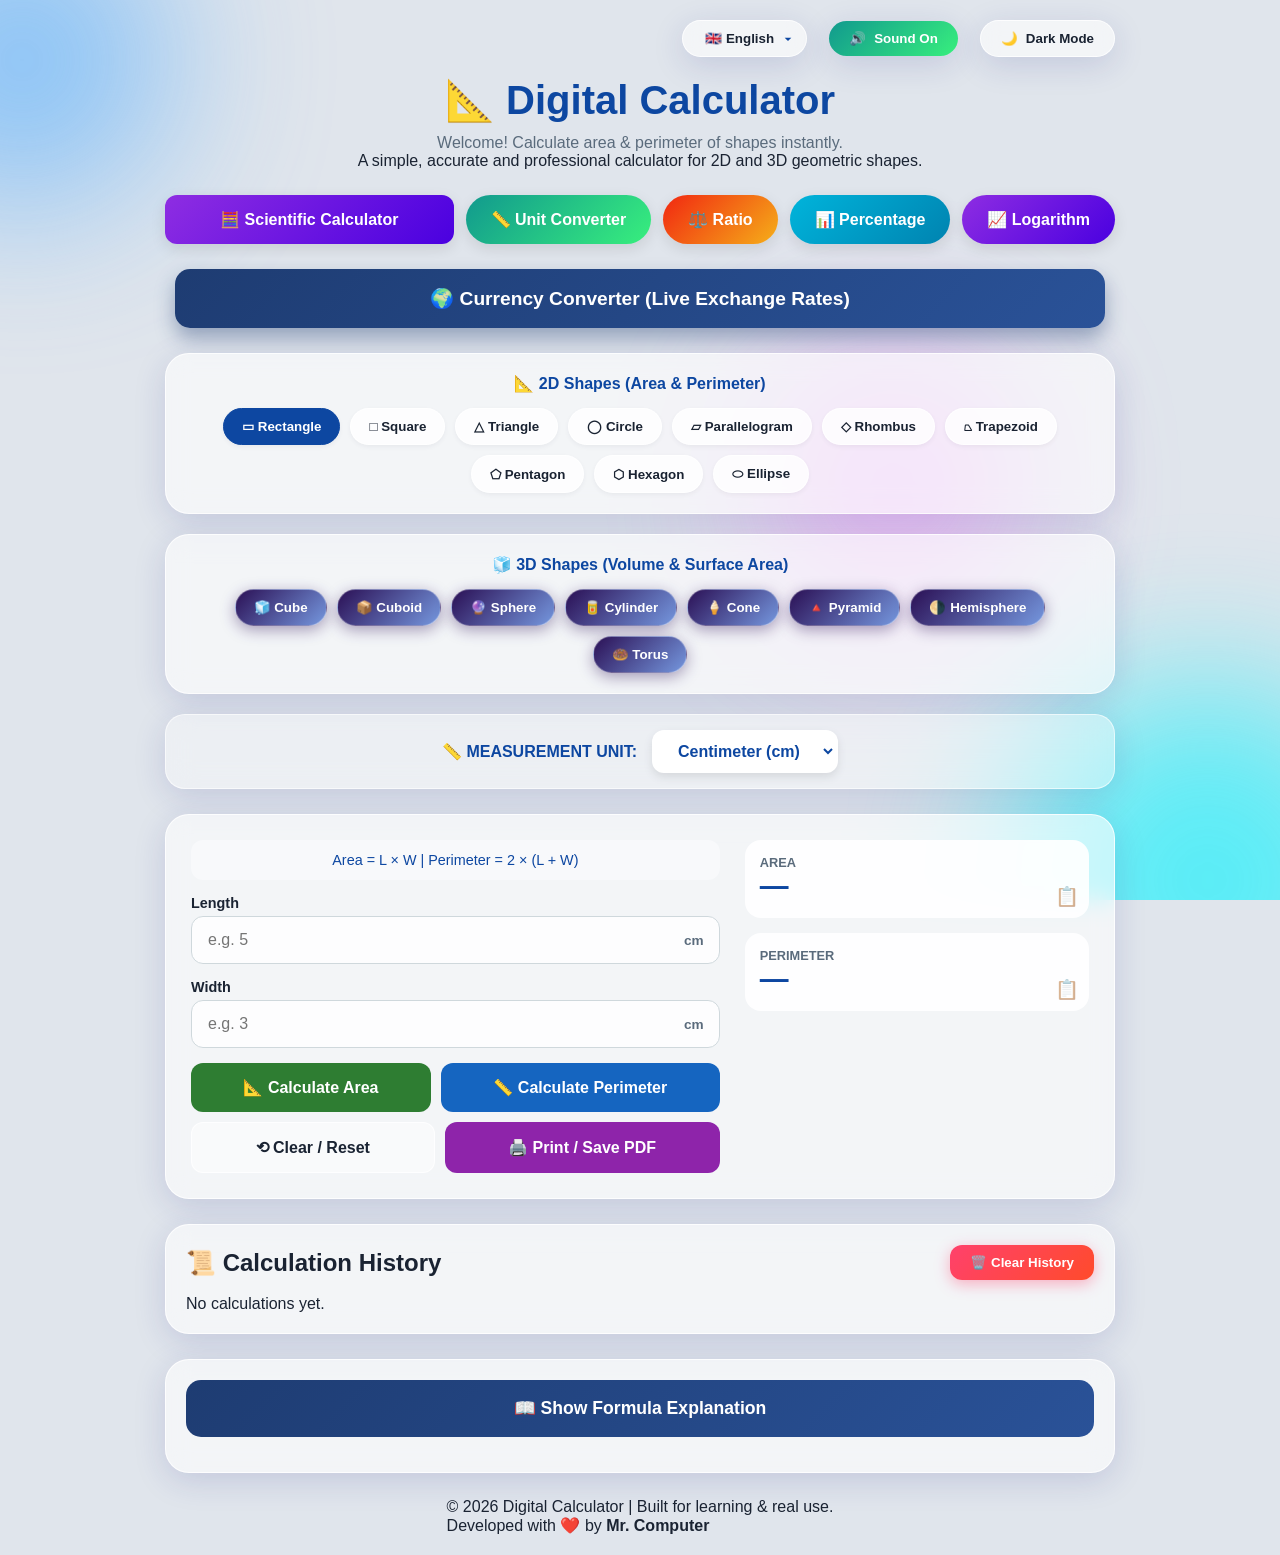
<file: index.html>
<!DOCTYPE html>
<html lang="en">
<head>
  <meta charset="UTF-8">
  <meta name="viewport" content="width=device-width, initial-scale=1.0">
  <title>Digital Calculator</title>
  
  <link rel="icon" href="data:image/svg+xml,<svg xmlns=%22http://www.w3.org/2000/svg%22 viewBox=%220 0 100 100%22><text y=%22.9em%22 font-size=%2290%22>📐</text></svg>">
  <link rel="manifest" href="manifest.json">
  <meta name="theme-color" content="#0d47a1">
  <meta http-equiv="Content-Security-Policy" content="default-src 'self'; script-src 'self' 'unsafe-inline' 'unsafe-eval'; style-src 'self' 'unsafe-inline'; img-src 'self' data:; object-src 'none'; base-uri 'self';">

  <link rel="stylesheet" href="style.css">
</head>
<body>

  <!-- Animated Background -->
  <div class="animated-bg">
    <div class="circle circle1"></div>
    <div class="circle circle2"></div>
    <div class="circle circle3"></div>
  </div>

  <!-- ================= TOP BAR ================= -->
  <div class="top-bar">
    <select id="languageSelect" class="theme-toggle" style="padding: 10px 15px; font-weight: bold; cursor: pointer; border-radius: 50px; outline: none; margin-right: 10px;" onchange="changeLanguage(this.value)">
      <option value="en">🇬🇧 English</option>
      <option value="ur">🇵🇰 Urdu</option>
      <option value="ar">🇸🇦 Arabic</option>
      <option value="hi">🇮🇳 Hindi</option>
      <option value="zh-CN">🇨🇳 Chinese</option>
      <option value="fr">🇫🇷 French</option>
      <option value="es">🇪🇸 Spanish</option>
    </select>

    <button id="installAppBtn" class="theme-toggle hidden" style="background: linear-gradient(135deg, #ff416c 0%, #ff4b2b 100%); color: white; border: none; margin-right: 10px;">
      <span class="toggle-icon">📲</span>
      <span class="toggle-text">Install App</span>
    </button>

    <button id="soundToggle" class="theme-toggle" style="background: linear-gradient(135deg, #11998e 0%, #38ef7d 100%); margin-right: 10px;">
      <span class="toggle-icon" id="soundIcon">🔊</span>
      <span class="toggle-text" id="soundText">Sound On</span>
    </button>

    <button id="themeToggle" class="theme-toggle" aria-label="Toggle theme">
      <span class="toggle-icon">🌙</span>
      <span class="toggle-text">Dark Mode</span>
    </button>
  </div>

  <!-- ================= HEADER ================= -->
  <header class="site-header">
    <h1>📐 Digital Calculator</h1>
    <p class="welcome">Welcome! Calculate area & perimeter of shapes instantly.</p>
    <p class="description">A simple, accurate and professional calculator for 2D and 3D geometric shapes.</p>
  </header>

  <!-- ================= TOOLS MENU ================= -->
  <div class="modes-container">
    <button id="sciModeBtn" class="btn mode-btn" style="background: linear-gradient(135deg, #8e2de2, #4a00e0); color: white;">
      🧮 Scientific Calculator
    </button>

    <button id="mobileMenuBtn" class="btn mobile-menu-btn">⋮</button>

    <div class="more-tools-menu" id="moreToolsMenu">
      <button id="unitConvBtn" class="btn" style="background: linear-gradient(135deg, #11998e, #38ef7d); color: white;">📏 Unit Converter</button>
      <button id="ratioCalcBtn" class="btn" style="background: linear-gradient(135deg, #f12711, #f5af19); color: white;">⚖️ Ratio</button>
      <button id="percentageCalcBtn" class="btn" style="background: linear-gradient(135deg, #00b4db, #0083b0); color: white;">📊 Percentage</button>
      <button id="logCalcBtn" class="btn" style="background: linear-gradient(135deg, #8E2DE2, #4A00E0); color: white;">📈 Logarithm</button>
      <button id="mobileCurrencyBtn" class="btn" style="background: linear-gradient(135deg, #1e3c72 0%, #2a5298 100%); color: white;">🌍 Currency</button>
    </div>
  </div>

  <!-- Desktop Currency Button -->
  <div style="width: 100%; max-width: 950px; margin: 0 auto 25px auto; padding: 0 10px;" class="desktop-currency-wrapper">
    <button id="currencyCalcBtn" class="btn" style="width: 100%; padding: 18px; background: linear-gradient(135deg, #1e3c72 0%, #2a5298 100%); color: white; font-size: 1.2rem; border-radius: 15px; box-shadow: 0 10px 20px rgba(30, 60, 114, 0.4); font-weight: bold; display: flex; justify-content: center; align-items: center; gap: 10px;">
      🌍 Currency Converter (Live Exchange Rates)
    </button>
  </div>

  <!-- ================= SCIENTIFIC PANEL ================= -->
  <div id="scientificPanel" class="calculator hidden" style="flex-direction: column; align-items: center; justify-content: center; max-width: 600px; margin: 0 auto 30px auto;">
    <h2 style="color: var(--text-accent); margin-bottom: 20px;">🧮 Scientific Calculator</h2>
    <input type="text" id="sciDisplay" readonly style="width: 100%; max-width: 400px; padding: 20px; font-size: 2rem; text-align: right; border-radius: 15px; border: 2px solid var(--glass-border); background: var(--input-bg); color: var(--text-primary); margin-bottom: 20px; box-shadow: inset 0 2px 10px rgba(0,0,0,0.1);">
    <div id="sciButtons" style="display: grid; grid-template-columns: repeat(4, 1fr); gap: 10px; width: 100%; max-width: 400px;">
      <button class="sci-btn" onclick="sciInput('sin(')">sin</button>
      <button class="sci-btn" onclick="sciInput('cos(')">cos</button>
      <button class="sci-btn" onclick="sciInput('tan(')">tan</button>
      <button class="sci-btn" onclick="sciInput('π')">π</button>
      <button class="sci-btn" onclick="sciInput('asin(')">sin⁻¹</button>
      <button class="sci-btn" onclick="sciInput('acos(')">cos⁻¹</button>
      <button class="sci-btn" onclick="sciInput('atan(')">tan⁻¹</button>
      <button class="sci-btn" onclick="sciInput('!')">!</button>
      <button class="sci-btn" onclick="sciInput('log(')">log</button>
      <button class="sci-btn" onclick="sciInput('√(')">√</button>
      <button class="sci-btn" onclick="sciInput('^2')">x²</button>
      <button class="sci-btn" onclick="sciInput('^3')">x³</button>
      <button class="sci-btn" onclick="sciInput('(')">(</button>
      <button class="sci-btn" onclick="sciInput(')')">)</button>
      <button class="sci-btn" onclick="sciClear()" style="color: #ff4b2b;">C</button>
      <button class="sci-btn" onclick="sciDelete()" style="color: #ff4b2b;">⌫</button>
      <button class="sci-btn num-btn" onclick="sciInput('7')">7</button>
      <button class="sci-btn num-btn" onclick="sciInput('8')">8</button>
      <button class="sci-btn num-btn" onclick="sciInput('9')">9</button>
      <button class="sci-btn" onclick="sciInput('/')" style="color: #0d47a1;">÷</button>
      <button class="sci-btn num-btn" onclick="sciInput('4')">4</button>
      <button class="sci-btn num-btn" onclick="sciInput('5')">5</button>
      <button class="sci-btn num-btn" onclick="sciInput('6')">6</button>
      <button class="sci-btn" onclick="sciInput('*')" style="color: #0d47a1;">×</button>
      <button class="sci-btn num-btn" onclick="sciInput('1')">1</button>
      <button class="sci-btn num-btn" onclick="sciInput('2')">2</button>
      <button class="sci-btn num-btn" onclick="sciInput('3')">3</button>
      <button class="sci-btn" onclick="sciInput('-')" style="color: #0d47a1;">−</button>
      <button class="sci-btn num-btn" onclick="sciInput('0')">0</button>
      <button class="sci-btn num-btn" onclick="sciInput('.')">.</button>
      <button class="sci-btn" onclick="sciCalculate()" style="background: #2e7d32; color: white; grid-column: span 2;">=</button>
      <button class="sci-btn" onclick="sciInput('+')" style="color: #0d47a1;">+</button>
    </div>
    <button id="closeSciBtn" class="btn" style="margin-top: 20px; background: #ff4b2b; color: white; width: 100%; max-width: 400px;">Close Calculator</button>
  </div>

  <!-- ================= UNIT CONVERTER PANEL ================= -->
  <div id="unitConverterPanel" class="calculator hidden" style="flex-direction: column; align-items: center; justify-content: center; max-width: 600px; margin: 0 auto 30px auto;">
    <h2 style="color: var(--text-accent); margin-bottom: 20px;">📏 Universal Unit Converter</h2>
    <div style="display: flex; gap: 10px; margin-bottom: 20px; width: 100%;">
      <select id="convCategory" class="unit-selector select" style="flex: 1; padding: 12px; border-radius: 12px; font-weight: bold;" onchange="updateConverterUnits()">
        <option value="length">Length</option>
        <option value="weight">Weight</option>
        <option value="temp">Temperature</option>
        <option value="data">Data Storage</option>
        <option value="time">Time</option>
      </select>
    </div>
    <div style="display: flex; gap: 15px; width: 100%; flex-wrap: wrap; align-items: center;">
      <div style="flex: 1; min-width: 200px;">
        <input type="number" id="convInput" placeholder="Enter value" style="width: 100%; padding: 15px; border-radius: 12px; border: 2px solid var(--input-border); background: var(--input-bg); color: var(--text-primary); font-size: 1.2rem; outline: none;" oninput="convertUnit()">
        <select id="convFrom" class="unit-selector select" style="width: 100%; margin-top: 10px; padding: 10px; border-radius: 10px;" onchange="convertUnit()"></select>
      </div>
      <div style="font-size: 1.5rem; color: var(--text-accent); font-weight: bold;">=</div>
      <div style="flex: 1; min-width: 200px;">
        <input type="text" id="convOutput" readonly placeholder="Result" style="width: 100%; padding: 15px; border-radius: 12px; border: 2px solid var(--glass-border); background: var(--result-bg); color: var(--text-accent); font-size: 1.2rem; font-weight: bold; outline: none;">
        <select id="convTo" class="unit-selector select" style="width: 100%; margin-top: 10px; padding: 10px; border-radius: 10px;" onchange="convertUnit()"></select>
      </div>
    </div>
    <button id="closeConvBtn" class="btn" style="margin-top: 25px; background: #ff4b2b; color: white; width: 100%;">Close Converter</button>
  </div>

  <!-- ================= RATIO PANEL ================= -->
  <div id="ratioCalculatorPanel" class="calculator hidden" style="flex-direction: column; align-items: center; justify-content: center; max-width: 600px; margin: 0 auto 30px auto;">
    <h2 style="color: var(--text-accent); margin-bottom: 20px;">⚖️ Ratio Calculator</h2>
    <div style="display: flex; gap: 10px; width: 100%; margin-bottom: 15px;">
      <input type="text" id="ratioInputs" placeholder="e.g. 10, 5, 20 (comma se alag karein)" style="flex: 1; padding: 15px; border-radius: 12px; border: 2px solid var(--input-border); background: var(--input-bg); color: var(--text-primary); font-size: 1.1rem; outline: none;">
    </div>
    <button class="btn btn-area" onclick="calculateRatio()" style="width: 100%; margin-bottom: 15px;">Calculate Ratio</button>
    <div style="width: 100%; padding: 20px; background: var(--result-bg); border-radius: 12px; border: 1px solid var(--glass-border); text-align: center;">
      <span style="font-size: 0.9rem; color: var(--text-secondary); text-transform: uppercase; font-weight: bold;">Simplest Ratio:</span>
      <div id="ratioResult" style="font-size: 2rem; font-weight: 800; color: var(--text-accent); margin-top: 10px;">—</div>
    </div>
    <button id="closeRatioBtn" class="btn" style="margin-top: 25px; background: #ff4b2b; color: white; width: 100%;">Close Calculator</button>
  </div>

  <!-- ================= PERCENTAGE PANEL ================= -->
  <div id="percentageCalculatorPanel" class="calculator hidden" style="flex-direction: column; align-items: center; justify-content: center; max-width: 600px; margin: 0 auto 30px auto;">
    <h2 style="color: var(--text-accent); margin-bottom: 20px;">📊 Percentage Calculator</h2>
    <div style="display: flex; gap: 15px; width: 100%; flex-wrap: wrap; margin-bottom: 20px;">
      <div style="flex: 1; min-width: 200px;">
        <label style="font-weight: 600; font-size: 0.9rem; margin-bottom: 5px; display: block;">Obtained Numbers</label>
        <input type="number" id="percObtained" placeholder="e.g. 25" style="width: 100%; padding: 15px; border-radius: 12px; border: 2px solid var(--input-border); background: var(--input-bg); color: var(--text-primary); font-size: 1.1rem; outline: none;">
      </div>
      <div style="flex: 1; min-width: 200px;">
        <label style="font-weight: 600; font-size: 0.9rem; margin-bottom: 5px; display: block;">Total Numbers</label>
        <input type="number" id="percTotal" placeholder="e.g. 100" style="width: 100%; padding: 15px; border-radius: 12px; border: 2px solid var(--input-border); background: var(--input-bg); color: var(--text-primary); font-size: 1.1rem; outline: none;">
      </div>
    </div>
    <button class="btn btn-area" onclick="calculatePercentage()" style="width: 100%; margin-bottom: 15px;">Calculate Percentage</button>
    <div style="width: 100%; padding: 20px; background: var(--result-bg); border-radius: 12px; border: 1px solid var(--glass-border); text-align: center;">
      <span style="font-size: 0.9rem; color: var(--text-secondary); text-transform: uppercase; font-weight: bold;">Result:</span>
      <div id="percentageResult" style="font-size: 2.5rem; font-weight: 800; color: var(--text-accent); margin-top: 10px;">—</div>
    </div>
    <button id="closePercentageBtn" class="btn" style="margin-top: 25px; background: #ff4b2b; color: white; width: 100%;">Close Calculator</button>
  </div>

  <!-- ================= LOG PANEL ================= -->
  <div id="logCalculatorPanel" class="calculator hidden" style="flex-direction: column; align-items: center; justify-content: center; max-width: 600px; margin: 0 auto 30px auto;">
    <h2 style="color: var(--text-accent); margin-bottom: 20px;">📈 Logarithm Calculator</h2>
    <div style="width: 100%; margin-bottom: 20px;">
      <select id="logType" class="unit-selector select" style="width: 100%; padding: 15px; border-radius: 12px; border: 2px solid var(--input-border); background: var(--input-bg); color: var(--text-primary); font-size: 1.1rem; outline: none; font-weight: bold;">
        <option value="log10">Log base 10 (Common Log)</option>
        <option value="ln">Natural Log (ln - base e)</option>
        <option value="log2">Log base 2 (Binary Log)</option>
        <option value="custom">Custom Base (Log_b)</option>
      </select>
    </div>
    <div style="display: flex; gap: 15px; width: 100%; flex-wrap: wrap; margin-bottom: 20px;">
      <div style="flex: 1; min-width: 200px;">
        <label style="font-weight: 600; font-size: 0.9rem; margin-bottom: 5px; display: block;">Number (x)</label>
        <input type="number" id="logNumber" placeholder="e.g. 100" style="width: 100%; padding: 15px; border-radius: 12px; border: 2px solid var(--input-border); background: var(--input-bg); color: var(--text-primary); font-size: 1.1rem; outline: none;">
      </div>
      <div id="customBaseDiv" style="flex: 1; min-width: 200px; display: none;">
        <label style="font-weight: 600; font-size: 0.9rem; margin-bottom: 5px; display: block;">Base (b)</label>
        <input type="number" id="logBase" placeholder="e.g. 2" style="width: 100%; padding: 15px; border-radius: 12px; border: 2px solid var(--input-border); background: var(--input-bg); color: var(--text-primary); font-size: 1.1rem; outline: none;">
      </div>
    </div>
    <button class="btn btn-area" onclick="calculateLog()" style="width: 100%; margin-bottom: 15px;">Calculate Logarithm</button>
    <div style="width: 100%; padding: 20px; background: var(--result-bg); border-radius: 12px; border: 1px solid var(--glass-border); text-align: center;">
      <span style="font-size: 0.9rem; color: var(--text-secondary); text-transform: uppercase; font-weight: bold;">Result:</span>
      <div id="logResult" style="font-size: 2.5rem; font-weight: 800; color: var(--text-accent); margin-top: 10px;">—</div>
    </div>
    <button id="closeLogBtn" class="btn" style="margin-top: 25px; background: #ff4b2b; color: white; width: 100%;">Close Calculator</button>
  </div>

  <!-- ================= CURRENCY PANEL ================= -->
  <div id="currencyCalculatorPanel" class="calculator hidden" style="flex-direction: column; align-items: center; justify-content: center; max-width: 600px; margin: 0 auto 30px auto;">
    <h2 style="color: var(--text-accent); margin-bottom: 20px;">🌍 Currency Converter</h2>
    <div style="display: flex; gap: 15px; width: 100%; flex-wrap: wrap; margin-bottom: 20px;">
      <div style="flex: 1; min-width: 200px;">
        <label style="font-weight: 600; font-size: 0.9rem; margin-bottom: 5px; display: block;">Amount</label>
        <input type="number" id="currAmount" placeholder="e.g. 100" style="width: 100%; padding: 15px; border-radius: 12px; border: 2px solid var(--input-border); background: var(--input-bg); color: var(--text-primary); font-size: 1.1rem; outline: none;" oninput="convertCurrency()">
      </div>
    </div>
    <div style="display: flex; gap: 15px; width: 100%; flex-wrap: wrap; align-items: center; margin-bottom: 20px;">
      <div style="flex: 1; min-width: 150px;">
        <label style="font-weight: 600; font-size: 0.9rem; margin-bottom: 5px; display: block;">From</label>
        <select id="currFrom" class="unit-selector select" style="width: 100%; padding: 15px; border-radius: 12px; font-weight: bold;" onchange="convertCurrency()">
          <option value="usd">🇺🇸 USD - US Dollar</option>
          <option value="pkr">🇵🇰 PKR - Pakistani Rupee</option>
          <option value="eur">🇪🇺 EUR - Euro</option>
          <option value="gbp">🇬🇧 GBP - British Pound</option>
          <option value="inr">🇮🇳 INR - Indian Rupee</option>
          <option value="sar">🇸🇦 SAR - Saudi Riyal</option>
          <option value="aed">🇦🇪 AED - UAE Dirham</option>
        </select>
      </div>
      <div style="font-size: 1.5rem; color: var(--text-accent); font-weight: bold; margin-top: 20px;">⇌</div>
      <div style="flex: 1; min-width: 150px;">
        <label style="font-weight: 600; font-size: 0.9rem; margin-bottom: 5px; display: block;">To</label>
        <select id="currTo" class="unit-selector select" style="width: 100%; padding: 15px; border-radius: 12px; font-weight: bold;" onchange="convertCurrency()">
          <option value="pkr">🇵🇰 PKR - Pakistani Rupee</option>
          <option value="usd">🇺🇸 USD - US Dollar</option>
          <option value="eur">🇪🇺 EUR - Euro</option>
          <option value="gbp">🇬🇧 GBP - British Pound</option>
          <option value="inr">🇮🇳 INR - Indian Rupee</option>
          <option value="sar">🇸🇦 SAR - Saudi Riyal</option>
          <option value="aed">🇦🇪 AED - UAE Dirham</option>
        </select>
      </div>
    </div>
    <button class="btn btn-area" onclick="convertCurrency()" style="width: 100%; margin-bottom: 20px; font-weight: bold; font-size: 1.1rem; padding: 15px;">🔄 Convert Currency</button>
    <div style="width: 100%; padding: 20px; background: var(--result-bg); border-radius: 12px; border: 1px solid var(--glass-border); text-align: center;">
      <span style="font-size: 0.9rem; color: var(--text-secondary); text-transform: uppercase; font-weight: bold;">Converted Amount:</span>
      <div id="currencyResult" style="font-size: 2.5rem; font-weight: 800; color: var(--text-accent); margin-top: 10px;">—</div>
      <div id="currencyRateInfo" style="font-size: 0.8rem; color: var(--text-secondary); margin-top: 5px;">Fetching live rates...</div>
    </div>
    <button id="closeCurrencyBtn" class="btn" style="margin-top: 25px; background: #ff4b2b; color: white; width: 100%;">Close Calculator</button>
  </div>

  <!-- ================= 2D SHAPES ================= -->
  <div class="shape-group" id="mainShapeGroups">
    <h3 class="shape-group-title">📐 2D Shapes (Area & Perimeter)</h3>
    <nav class="shape-nav" id="shapeNav">
      <button class="shape-btn active" data-shape="rectangle">▭ Rectangle</button>
      <button class="shape-btn" data-shape="square">□ Square</button>
      <button class="shape-btn" data-shape="triangle">△ Triangle</button>
      <button class="shape-btn" data-shape="circle">◯ Circle</button>
      <button class="shape-btn" data-shape="parallelogram">▱ Parallelogram</button>
      <button class="shape-btn" data-shape="rhombus">◇ Rhombus</button>
      <button class="shape-btn" data-shape="trapezoid">⏢ Trapezoid</button>
      <button class="shape-btn" data-shape="pentagon">⬠ Pentagon</button>
      <button class="shape-btn" data-shape="hexagon">⬡ Hexagon</button>
      <button class="shape-btn" data-shape="ellipse">⬭ Ellipse</button>
    </nav>
  </div>

  <!-- ================= 3D SHAPES ================= -->
  <div class="shape-group">
    <h3 class="shape-group-title">🧊 3D Shapes (Volume & Surface Area)</h3>
    <nav class="shape-nav" id="shapeNav3D">
      <button class="shape-btn" data-shape="cube">🧊 Cube</button>
      <button class="shape-btn" data-shape="cuboid">📦 Cuboid</button>
      <button class="shape-btn" data-shape="sphere">🔮 Sphere</button>
      <button class="shape-btn" data-shape="cylinder">🥫 Cylinder</button>
      <button class="shape-btn" data-shape="cone">🍦 Cone</button>
      <button class="shape-btn" data-shape="pyramid">🔺 Pyramid</button>
      <button class="shape-btn" data-shape="hemisphere">🌗 Hemisphere</button>
      <button class="shape-btn" data-shape="torus">🍩 Torus</button>
    </nav>
  </div>

  <!-- ================= UNIT SELECTOR ================= -->
  <div class="unit-selector">
    <label for="unitSelect">📏 Measurement Unit:</label>
    <select id="unitSelect">
      <option value="cm">Centimeter (cm)</option>
      <option value="m">Meter (m)</option>
      <option value="in">Inch (in)</option>
      <option value="ft">Foot (ft)</option>
      <option value="km">Kilometer (km)</option>
      <option value="mi">Mile (mi)</option>
    </select>
  </div>

  <!-- ================= MAIN CALCULATOR ================= -->
  <main class="calculator">
    <section class="input-panel">
      <div class="formula-hint" id="formulaHint">Select a shape to see its formula</div>
      <div id="inputFields"></div>
      <div class="action-buttons">
        <button class="btn btn-area" id="btnArea">📐 Calculate Area</button>
        <button class="btn btn-perimeter" id="btnPerimeter">📏 Calculate Perimeter</button>
        <button class="btn btn-clear" id="btnClear">⟲ Clear / Reset</button>
        <button class="btn btn-print" id="btnPrint">🖨️ Print / Save PDF</button>
      </div>
    </section>

    <aside class="result-panel">
      <div class="result-box">
        <span class="result-label" id="label1">Area</span>
        <div style="display: flex; justify-content: space-between; align-items: center; width: 100%;">
          <span class="result-value" id="resultArea">—</span>
          <button class="copy-btn" id="copyAreaBtn" title="Copy Area">📋</button>
        </div>
      </div>
      <div class="result-box">
        <span class="result-label" id="label2">Perimeter</span>
        <div style="display: flex; justify-content: space-between; align-items: center; width: 100%;">
          <span class="result-value" id="resultPerimeter">—</span>
          <button class="copy-btn" id="copyPerimeterBtn" title="Copy Perimeter">📋</button>
        </div>
      </div>
      <div class="error-box hidden" id="errorBox">
        ⚠️ <span id="errorText"></span>
      </div>
    </aside>
  </main>

  <!-- ================= HISTORY ================= -->
  <section class="history-section">
    <div class="history-header">
      <h2>📜 Calculation History</h2>
      <button class="btn-clear-history" id="btnClearHistory">🗑️ Clear History</button>
    </div>
    <div class="history-list" id="historyList">
      <p class="history-empty" id="historyEmpty">No calculations yet. Try one above!</p>
    </div>
  </section>

  <!-- ================= EXPLANATION ================= -->
  <section class="explanation-section">
    <button class="explanation-toggle" id="explanationToggle">📖 Show Formula Explanation</button>
    <div class="explanation-content hidden" id="explanationContent">
      <h3 id="explanationTitle">Formula Explanation</h3>
      <div class="explanation-body" id="explanationBody"><p>Select a shape to see its explanation.</p></div>
    </div>
  </section>

  <!-- ================= FOOTER ================= -->
  <footer class="site-footer">
    <p>© 2026 Digital Calculator | Built for learning & real use.</p>
    <p>Developed with ❤️ by <strong>Mr. Computer</strong></p>
  </footer>

  <script src="script.js"></script>
</body>
</html>
</file>
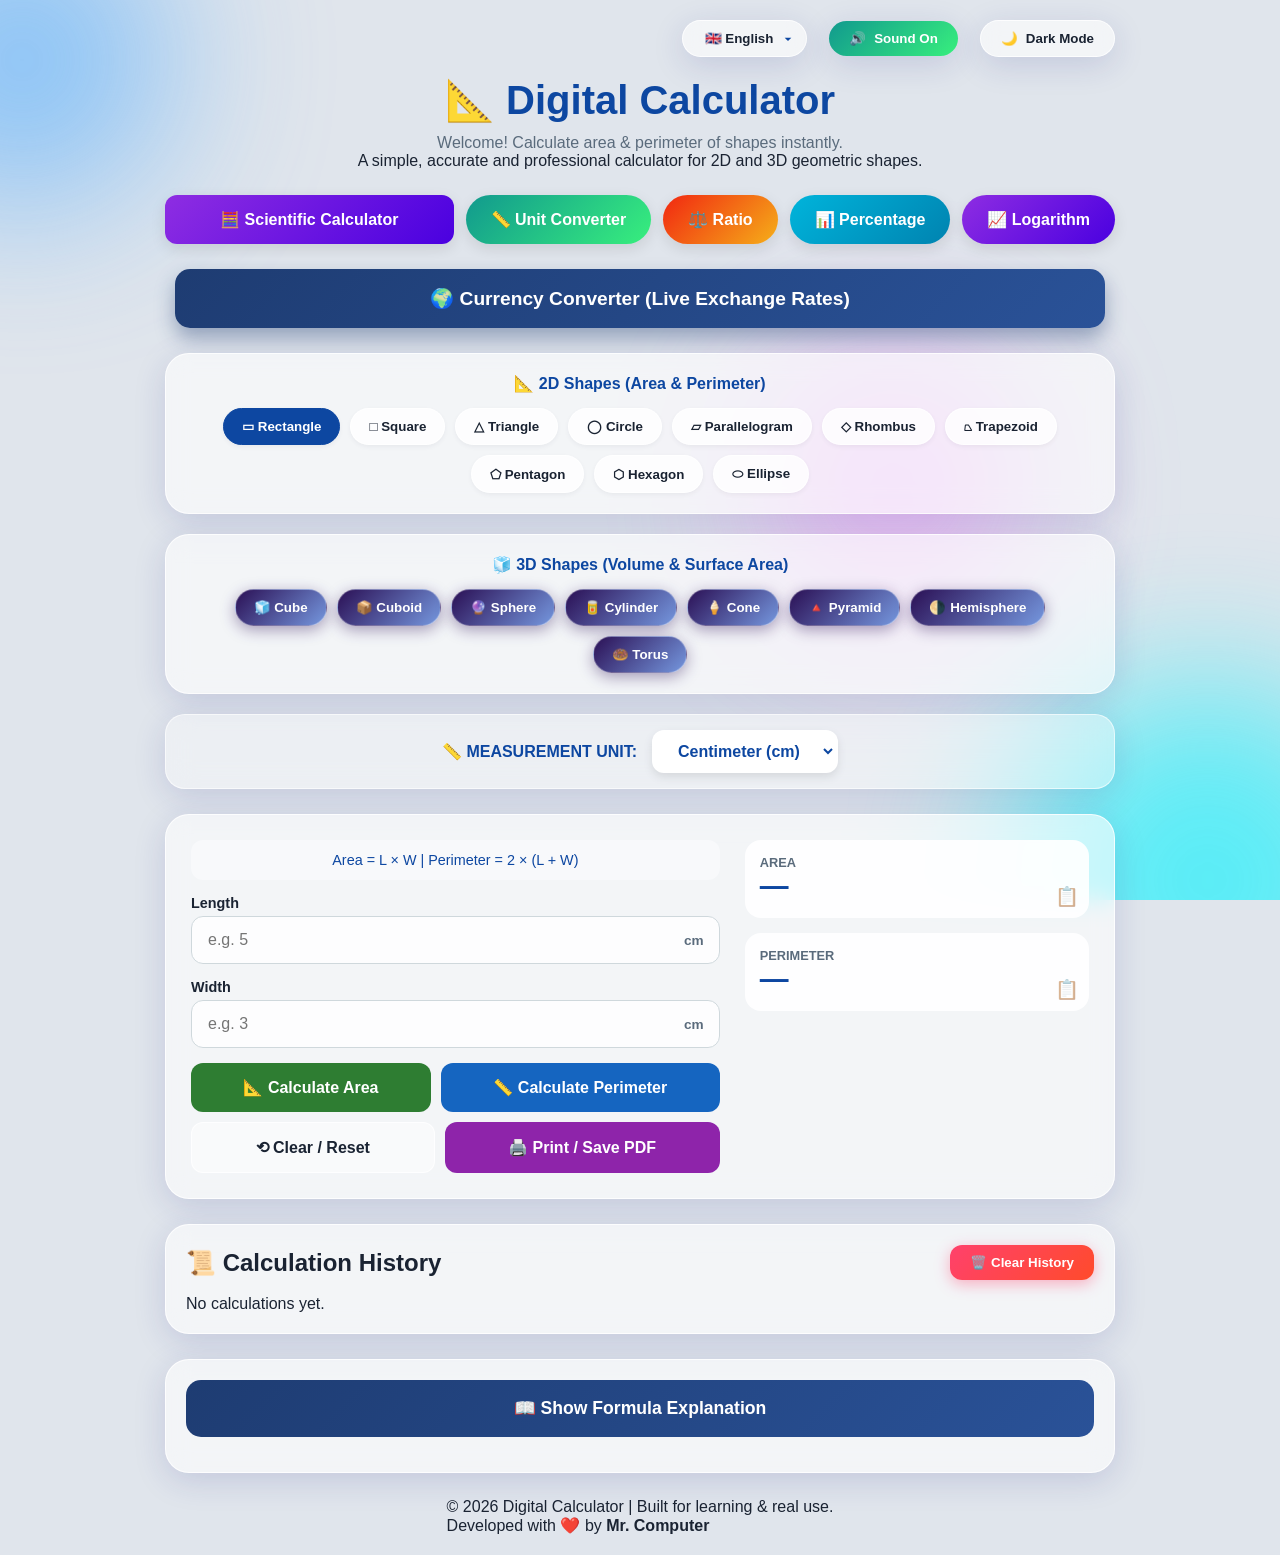
<file: calculator.app/index.html>
<!DOCTYPE html>
<html lang="en">
<head>
  <meta charset="UTF-8">
  <meta name="viewport" content="width=device-width, initial-scale=1.0">
  <title>Digital Calculator</title>
  
  <link rel="icon" href="data:image/svg+xml,<svg xmlns=%22http://www.w3.org/2000/svg%22 viewBox=%220 0 100 100%22><text y=%22.9em%22 font-size=%2290%22>📐</text></svg>">
  <link rel="manifest" href="manifest.json">
  <meta name="theme-color" content="#0d47a1">
  <meta http-equiv="Content-Security-Policy" content="default-src 'self'; script-src 'self' 'unsafe-inline' 'unsafe-eval'; style-src 'self' 'unsafe-inline'; img-src 'self' data:; object-src 'none'; base-uri 'self';">

  <link rel="stylesheet" href="style.css">
</head>
<body>

  <!-- Animated Background -->
  <div class="animated-bg">
    <div class="circle circle1"></div>
    <div class="circle circle2"></div>
    <div class="circle circle3"></div>
  </div>

  <!-- ================= TOP BAR ================= -->
  <div class="top-bar">
    <select id="languageSelect" class="theme-toggle" style="padding: 10px 15px; font-weight: bold; cursor: pointer; border-radius: 50px; outline: none; margin-right: 10px;" onchange="changeLanguage(this.value)">
      <option value="en">🇬🇧 English</option>
      <option value="ur">🇵🇰 Urdu</option>
      <option value="ar">🇸🇦 Arabic</option>
      <option value="hi">🇮🇳 Hindi</option>
      <option value="zh-CN">🇨🇳 Chinese</option>
      <option value="fr">🇫🇷 French</option>
      <option value="es">🇪🇸 Spanish</option>
    </select>

    <button id="installAppBtn" class="theme-toggle hidden" style="background: linear-gradient(135deg, #ff416c 0%, #ff4b2b 100%); color: white; border: none; margin-right: 10px;">
      <span class="toggle-icon">📲</span>
      <span class="toggle-text">Install App</span>
    </button>

    <button id="soundToggle" class="theme-toggle" style="background: linear-gradient(135deg, #11998e 0%, #38ef7d 100%); margin-right: 10px;">
      <span class="toggle-icon" id="soundIcon">🔊</span>
      <span class="toggle-text" id="soundText">Sound On</span>
    </button>

    <button id="themeToggle" class="theme-toggle" aria-label="Toggle theme">
      <span class="toggle-icon">🌙</span>
      <span class="toggle-text">Dark Mode</span>
    </button>
  </div>

  <!-- ================= HEADER ================= -->
  <header class="site-header">
    <h1>📐 Digital Calculator</h1>
    <p class="welcome">Welcome! Calculate area & perimeter of shapes instantly.</p>
    <p class="description">A simple, accurate and professional calculator for 2D and 3D geometric shapes.</p>
  </header>

  <!-- ================= TOOLS MENU ================= -->
  <div class="modes-container">
    <button id="sciModeBtn" class="btn mode-btn" style="background: linear-gradient(135deg, #8e2de2, #4a00e0); color: white;">
      🧮 Scientific Calculator
    </button>

    <button id="mobileMenuBtn" class="btn mobile-menu-btn">⋮</button>

    <div class="more-tools-menu" id="moreToolsMenu">
      <button id="unitConvBtn" class="btn" style="background: linear-gradient(135deg, #11998e, #38ef7d); color: white;">📏 Unit Converter</button>
      <button id="ratioCalcBtn" class="btn" style="background: linear-gradient(135deg, #f12711, #f5af19); color: white;">⚖️ Ratio</button>
      <button id="percentageCalcBtn" class="btn" style="background: linear-gradient(135deg, #00b4db, #0083b0); color: white;">📊 Percentage</button>
      <button id="logCalcBtn" class="btn" style="background: linear-gradient(135deg, #8E2DE2, #4A00E0); color: white;">📈 Logarithm</button>
      <button id="mobileCurrencyBtn" class="btn" style="background: linear-gradient(135deg, #1e3c72 0%, #2a5298 100%); color: white;">🌍 Currency</button>
    </div>
  </div>

  <!-- Desktop Currency Button -->
  <div style="width: 100%; max-width: 950px; margin: 0 auto 25px auto; padding: 0 10px;" class="desktop-currency-wrapper">
    <button id="currencyCalcBtn" class="btn" style="width: 100%; padding: 18px; background: linear-gradient(135deg, #1e3c72 0%, #2a5298 100%); color: white; font-size: 1.2rem; border-radius: 15px; box-shadow: 0 10px 20px rgba(30, 60, 114, 0.4); font-weight: bold; display: flex; justify-content: center; align-items: center; gap: 10px;">
      🌍 Currency Converter (Live Exchange Rates)
    </button>
  </div>

  <!-- ================= SCIENTIFIC PANEL ================= -->
  <div id="scientificPanel" class="calculator hidden" style="flex-direction: column; align-items: center; justify-content: center; max-width: 600px; margin: 0 auto 30px auto;">
    <h2 style="color: var(--text-accent); margin-bottom: 20px;">🧮 Scientific Calculator</h2>
    <input type="text" id="sciDisplay" readonly style="width: 100%; max-width: 400px; padding: 20px; font-size: 2rem; text-align: right; border-radius: 15px; border: 2px solid var(--glass-border); background: var(--input-bg); color: var(--text-primary); margin-bottom: 20px; box-shadow: inset 0 2px 10px rgba(0,0,0,0.1);">
    <div id="sciButtons" style="display: grid; grid-template-columns: repeat(4, 1fr); gap: 10px; width: 100%; max-width: 400px;">
      <button class="sci-btn" onclick="sciInput('sin(')">sin</button>
      <button class="sci-btn" onclick="sciInput('cos(')">cos</button>
      <button class="sci-btn" onclick="sciInput('tan(')">tan</button>
      <button class="sci-btn" onclick="sciInput('π')">π</button>
      <button class="sci-btn" onclick="sciInput('asin(')">sin⁻¹</button>
      <button class="sci-btn" onclick="sciInput('acos(')">cos⁻¹</button>
      <button class="sci-btn" onclick="sciInput('atan(')">tan⁻¹</button>
      <button class="sci-btn" onclick="sciInput('!')">!</button>
      <button class="sci-btn" onclick="sciInput('log(')">log</button>
      <button class="sci-btn" onclick="sciInput('√(')">√</button>
      <button class="sci-btn" onclick="sciInput('^2')">x²</button>
      <button class="sci-btn" onclick="sciInput('^3')">x³</button>
      <button class="sci-btn" onclick="sciInput('(')">(</button>
      <button class="sci-btn" onclick="sciInput(')')">)</button>
      <button class="sci-btn" onclick="sciClear()" style="color: #ff4b2b;">C</button>
      <button class="sci-btn" onclick="sciDelete()" style="color: #ff4b2b;">⌫</button>
      <button class="sci-btn num-btn" onclick="sciInput('7')">7</button>
      <button class="sci-btn num-btn" onclick="sciInput('8')">8</button>
      <button class="sci-btn num-btn" onclick="sciInput('9')">9</button>
      <button class="sci-btn" onclick="sciInput('/')" style="color: #0d47a1;">÷</button>
      <button class="sci-btn num-btn" onclick="sciInput('4')">4</button>
      <button class="sci-btn num-btn" onclick="sciInput('5')">5</button>
      <button class="sci-btn num-btn" onclick="sciInput('6')">6</button>
      <button class="sci-btn" onclick="sciInput('*')" style="color: #0d47a1;">×</button>
      <button class="sci-btn num-btn" onclick="sciInput('1')">1</button>
      <button class="sci-btn num-btn" onclick="sciInput('2')">2</button>
      <button class="sci-btn num-btn" onclick="sciInput('3')">3</button>
      <button class="sci-btn" onclick="sciInput('-')" style="color: #0d47a1;">−</button>
      <button class="sci-btn num-btn" onclick="sciInput('0')">0</button>
      <button class="sci-btn num-btn" onclick="sciInput('.')">.</button>
      <button class="sci-btn" onclick="sciCalculate()" style="background: #2e7d32; color: white; grid-column: span 2;">=</button>
      <button class="sci-btn" onclick="sciInput('+')" style="color: #0d47a1;">+</button>
    </div>
    <button id="closeSciBtn" class="btn" style="margin-top: 20px; background: #ff4b2b; color: white; width: 100%; max-width: 400px;">Close Calculator</button>
  </div>

  <!-- ================= UNIT CONVERTER PANEL ================= -->
  <div id="unitConverterPanel" class="calculator hidden" style="flex-direction: column; align-items: center; justify-content: center; max-width: 600px; margin: 0 auto 30px auto;">
    <h2 style="color: var(--text-accent); margin-bottom: 20px;">📏 Universal Unit Converter</h2>
    <div style="display: flex; gap: 10px; margin-bottom: 20px; width: 100%;">
      <select id="convCategory" class="unit-selector select" style="flex: 1; padding: 12px; border-radius: 12px; font-weight: bold;" onchange="updateConverterUnits()">
        <option value="length">Length</option>
        <option value="weight">Weight</option>
        <option value="temp">Temperature</option>
        <option value="data">Data Storage</option>
        <option value="time">Time</option>
      </select>
    </div>
    <div style="display: flex; gap: 15px; width: 100%; flex-wrap: wrap; align-items: center;">
      <div style="flex: 1; min-width: 200px;">
        <input type="number" id="convInput" placeholder="Enter value" style="width: 100%; padding: 15px; border-radius: 12px; border: 2px solid var(--input-border); background: var(--input-bg); color: var(--text-primary); font-size: 1.2rem; outline: none;" oninput="convertUnit()">
        <select id="convFrom" class="unit-selector select" style="width: 100%; margin-top: 10px; padding: 10px; border-radius: 10px;" onchange="convertUnit()"></select>
      </div>
      <div style="font-size: 1.5rem; color: var(--text-accent); font-weight: bold;">=</div>
      <div style="flex: 1; min-width: 200px;">
        <input type="text" id="convOutput" readonly placeholder="Result" style="width: 100%; padding: 15px; border-radius: 12px; border: 2px solid var(--glass-border); background: var(--result-bg); color: var(--text-accent); font-size: 1.2rem; font-weight: bold; outline: none;">
        <select id="convTo" class="unit-selector select" style="width: 100%; margin-top: 10px; padding: 10px; border-radius: 10px;" onchange="convertUnit()"></select>
      </div>
    </div>
    <button id="closeConvBtn" class="btn" style="margin-top: 25px; background: #ff4b2b; color: white; width: 100%;">Close Converter</button>
  </div>

  <!-- ================= RATIO PANEL ================= -->
  <div id="ratioCalculatorPanel" class="calculator hidden" style="flex-direction: column; align-items: center; justify-content: center; max-width: 600px; margin: 0 auto 30px auto;">
    <h2 style="color: var(--text-accent); margin-bottom: 20px;">⚖️ Ratio Calculator</h2>
    <div style="display: flex; gap: 10px; width: 100%; margin-bottom: 15px;">
      <input type="text" id="ratioInputs" placeholder="e.g. 10, 5, 20 (comma se alag karein)" style="flex: 1; padding: 15px; border-radius: 12px; border: 2px solid var(--input-border); background: var(--input-bg); color: var(--text-primary); font-size: 1.1rem; outline: none;">
    </div>
    <button class="btn btn-area" onclick="calculateRatio()" style="width: 100%; margin-bottom: 15px;">Calculate Ratio</button>
    <div style="width: 100%; padding: 20px; background: var(--result-bg); border-radius: 12px; border: 1px solid var(--glass-border); text-align: center;">
      <span style="font-size: 0.9rem; color: var(--text-secondary); text-transform: uppercase; font-weight: bold;">Simplest Ratio:</span>
      <div id="ratioResult" style="font-size: 2rem; font-weight: 800; color: var(--text-accent); margin-top: 10px;">—</div>
    </div>
    <button id="closeRatioBtn" class="btn" style="margin-top: 25px; background: #ff4b2b; color: white; width: 100%;">Close Calculator</button>
  </div>

  <!-- ================= PERCENTAGE PANEL ================= -->
  <div id="percentageCalculatorPanel" class="calculator hidden" style="flex-direction: column; align-items: center; justify-content: center; max-width: 600px; margin: 0 auto 30px auto;">
    <h2 style="color: var(--text-accent); margin-bottom: 20px;">📊 Percentage Calculator</h2>
    <div style="display: flex; gap: 15px; width: 100%; flex-wrap: wrap; margin-bottom: 20px;">
      <div style="flex: 1; min-width: 200px;">
        <label style="font-weight: 600; font-size: 0.9rem; margin-bottom: 5px; display: block;">Obtained Numbers</label>
        <input type="number" id="percObtained" placeholder="e.g. 25" style="width: 100%; padding: 15px; border-radius: 12px; border: 2px solid var(--input-border); background: var(--input-bg); color: var(--text-primary); font-size: 1.1rem; outline: none;">
      </div>
      <div style="flex: 1; min-width: 200px;">
        <label style="font-weight: 600; font-size: 0.9rem; margin-bottom: 5px; display: block;">Total Numbers</label>
        <input type="number" id="percTotal" placeholder="e.g. 100" style="width: 100%; padding: 15px; border-radius: 12px; border: 2px solid var(--input-border); background: var(--input-bg); color: var(--text-primary); font-size: 1.1rem; outline: none;">
      </div>
    </div>
    <button class="btn btn-area" onclick="calculatePercentage()" style="width: 100%; margin-bottom: 15px;">Calculate Percentage</button>
    <div style="width: 100%; padding: 20px; background: var(--result-bg); border-radius: 12px; border: 1px solid var(--glass-border); text-align: center;">
      <span style="font-size: 0.9rem; color: var(--text-secondary); text-transform: uppercase; font-weight: bold;">Result:</span>
      <div id="percentageResult" style="font-size: 2.5rem; font-weight: 800; color: var(--text-accent); margin-top: 10px;">—</div>
    </div>
    <button id="closePercentageBtn" class="btn" style="margin-top: 25px; background: #ff4b2b; color: white; width: 100%;">Close Calculator</button>
  </div>

  <!-- ================= LOG PANEL ================= -->
  <div id="logCalculatorPanel" class="calculator hidden" style="flex-direction: column; align-items: center; justify-content: center; max-width: 600px; margin: 0 auto 30px auto;">
    <h2 style="color: var(--text-accent); margin-bottom: 20px;">📈 Logarithm Calculator</h2>
    <div style="width: 100%; margin-bottom: 20px;">
      <select id="logType" class="unit-selector select" style="width: 100%; padding: 15px; border-radius: 12px; border: 2px solid var(--input-border); background: var(--input-bg); color: var(--text-primary); font-size: 1.1rem; outline: none; font-weight: bold;">
        <option value="log10">Log base 10 (Common Log)</option>
        <option value="ln">Natural Log (ln - base e)</option>
        <option value="log2">Log base 2 (Binary Log)</option>
        <option value="custom">Custom Base (Log_b)</option>
      </select>
    </div>
    <div style="display: flex; gap: 15px; width: 100%; flex-wrap: wrap; margin-bottom: 20px;">
      <div style="flex: 1; min-width: 200px;">
        <label style="font-weight: 600; font-size: 0.9rem; margin-bottom: 5px; display: block;">Number (x)</label>
        <input type="number" id="logNumber" placeholder="e.g. 100" style="width: 100%; padding: 15px; border-radius: 12px; border: 2px solid var(--input-border); background: var(--input-bg); color: var(--text-primary); font-size: 1.1rem; outline: none;">
      </div>
      <div id="customBaseDiv" style="flex: 1; min-width: 200px; display: none;">
        <label style="font-weight: 600; font-size: 0.9rem; margin-bottom: 5px; display: block;">Base (b)</label>
        <input type="number" id="logBase" placeholder="e.g. 2" style="width: 100%; padding: 15px; border-radius: 12px; border: 2px solid var(--input-border); background: var(--input-bg); color: var(--text-primary); font-size: 1.1rem; outline: none;">
      </div>
    </div>
    <button class="btn btn-area" onclick="calculateLog()" style="width: 100%; margin-bottom: 15px;">Calculate Logarithm</button>
    <div style="width: 100%; padding: 20px; background: var(--result-bg); border-radius: 12px; border: 1px solid var(--glass-border); text-align: center;">
      <span style="font-size: 0.9rem; color: var(--text-secondary); text-transform: uppercase; font-weight: bold;">Result:</span>
      <div id="logResult" style="font-size: 2.5rem; font-weight: 800; color: var(--text-accent); margin-top: 10px;">—</div>
    </div>
    <button id="closeLogBtn" class="btn" style="margin-top: 25px; background: #ff4b2b; color: white; width: 100%;">Close Calculator</button>
  </div>

  <!-- ================= CURRENCY PANEL ================= -->
  <div id="currencyCalculatorPanel" class="calculator hidden" style="flex-direction: column; align-items: center; justify-content: center; max-width: 600px; margin: 0 auto 30px auto;">
    <h2 style="color: var(--text-accent); margin-bottom: 20px;">🌍 Currency Converter</h2>
    <div style="display: flex; gap: 15px; width: 100%; flex-wrap: wrap; margin-bottom: 20px;">
      <div style="flex: 1; min-width: 200px;">
        <label style="font-weight: 600; font-size: 0.9rem; margin-bottom: 5px; display: block;">Amount</label>
        <input type="number" id="currAmount" placeholder="e.g. 100" style="width: 100%; padding: 15px; border-radius: 12px; border: 2px solid var(--input-border); background: var(--input-bg); color: var(--text-primary); font-size: 1.1rem; outline: none;" oninput="convertCurrency()">
      </div>
    </div>
    <div style="display: flex; gap: 15px; width: 100%; flex-wrap: wrap; align-items: center; margin-bottom: 20px;">
      <div style="flex: 1; min-width: 150px;">
        <label style="font-weight: 600; font-size: 0.9rem; margin-bottom: 5px; display: block;">From</label>
        <select id="currFrom" class="unit-selector select" style="width: 100%; padding: 15px; border-radius: 12px; font-weight: bold;" onchange="convertCurrency()">
          <option value="usd">🇺🇸 USD - US Dollar</option>
          <option value="pkr">🇵🇰 PKR - Pakistani Rupee</option>
          <option value="eur">🇪🇺 EUR - Euro</option>
          <option value="gbp">🇬🇧 GBP - British Pound</option>
          <option value="inr">🇮🇳 INR - Indian Rupee</option>
          <option value="sar">🇸🇦 SAR - Saudi Riyal</option>
          <option value="aed">🇦🇪 AED - UAE Dirham</option>
        </select>
      </div>
      <div style="font-size: 1.5rem; color: var(--text-accent); font-weight: bold; margin-top: 20px;">⇌</div>
      <div style="flex: 1; min-width: 150px;">
        <label style="font-weight: 600; font-size: 0.9rem; margin-bottom: 5px; display: block;">To</label>
        <select id="currTo" class="unit-selector select" style="width: 100%; padding: 15px; border-radius: 12px; font-weight: bold;" onchange="convertCurrency()">
          <option value="pkr">🇵🇰 PKR - Pakistani Rupee</option>
          <option value="usd">🇺🇸 USD - US Dollar</option>
          <option value="eur">🇪🇺 EUR - Euro</option>
          <option value="gbp">🇬🇧 GBP - British Pound</option>
          <option value="inr">🇮🇳 INR - Indian Rupee</option>
          <option value="sar">🇸🇦 SAR - Saudi Riyal</option>
          <option value="aed">🇦🇪 AED - UAE Dirham</option>
        </select>
      </div>
    </div>
    <button class="btn btn-area" onclick="convertCurrency()" style="width: 100%; margin-bottom: 20px; font-weight: bold; font-size: 1.1rem; padding: 15px;">🔄 Convert Currency</button>
    <div style="width: 100%; padding: 20px; background: var(--result-bg); border-radius: 12px; border: 1px solid var(--glass-border); text-align: center;">
      <span style="font-size: 0.9rem; color: var(--text-secondary); text-transform: uppercase; font-weight: bold;">Converted Amount:</span>
      <div id="currencyResult" style="font-size: 2.5rem; font-weight: 800; color: var(--text-accent); margin-top: 10px;">—</div>
      <div id="currencyRateInfo" style="font-size: 0.8rem; color: var(--text-secondary); margin-top: 5px;">Fetching live rates...</div>
    </div>
    <button id="closeCurrencyBtn" class="btn" style="margin-top: 25px; background: #ff4b2b; color: white; width: 100%;">Close Calculator</button>
  </div>

  <!-- ================= 2D SHAPES ================= -->
  <div class="shape-group" id="mainShapeGroups">
    <h3 class="shape-group-title">📐 2D Shapes (Area & Perimeter)</h3>
    <nav class="shape-nav" id="shapeNav">
      <button class="shape-btn active" data-shape="rectangle">▭ Rectangle</button>
      <button class="shape-btn" data-shape="square">□ Square</button>
      <button class="shape-btn" data-shape="triangle">△ Triangle</button>
      <button class="shape-btn" data-shape="circle">◯ Circle</button>
      <button class="shape-btn" data-shape="parallelogram">▱ Parallelogram</button>
      <button class="shape-btn" data-shape="rhombus">◇ Rhombus</button>
      <button class="shape-btn" data-shape="trapezoid">⏢ Trapezoid</button>
      <button class="shape-btn" data-shape="pentagon">⬠ Pentagon</button>
      <button class="shape-btn" data-shape="hexagon">⬡ Hexagon</button>
      <button class="shape-btn" data-shape="ellipse">⬭ Ellipse</button>
    </nav>
  </div>

  <!-- ================= 3D SHAPES ================= -->
  <div class="shape-group">
    <h3 class="shape-group-title">🧊 3D Shapes (Volume & Surface Area)</h3>
    <nav class="shape-nav" id="shapeNav3D">
      <button class="shape-btn" data-shape="cube">🧊 Cube</button>
      <button class="shape-btn" data-shape="cuboid">📦 Cuboid</button>
      <button class="shape-btn" data-shape="sphere">🔮 Sphere</button>
      <button class="shape-btn" data-shape="cylinder">🥫 Cylinder</button>
      <button class="shape-btn" data-shape="cone">🍦 Cone</button>
      <button class="shape-btn" data-shape="pyramid">🔺 Pyramid</button>
      <button class="shape-btn" data-shape="hemisphere">🌗 Hemisphere</button>
      <button class="shape-btn" data-shape="torus">🍩 Torus</button>
    </nav>
  </div>

  <!-- ================= UNIT SELECTOR ================= -->
  <div class="unit-selector">
    <label for="unitSelect">📏 Measurement Unit:</label>
    <select id="unitSelect">
      <option value="cm">Centimeter (cm)</option>
      <option value="m">Meter (m)</option>
      <option value="in">Inch (in)</option>
      <option value="ft">Foot (ft)</option>
      <option value="km">Kilometer (km)</option>
      <option value="mi">Mile (mi)</option>
    </select>
  </div>

  <!-- ================= MAIN CALCULATOR ================= -->
  <main class="calculator">
    <section class="input-panel">
      <div class="formula-hint" id="formulaHint">Select a shape to see its formula</div>
      <div id="inputFields"></div>
      <div class="action-buttons">
        <button class="btn btn-area" id="btnArea">📐 Calculate Area</button>
        <button class="btn btn-perimeter" id="btnPerimeter">📏 Calculate Perimeter</button>
        <button class="btn btn-clear" id="btnClear">⟲ Clear / Reset</button>
        <button class="btn btn-print" id="btnPrint">🖨️ Print / Save PDF</button>
      </div>
    </section>

    <aside class="result-panel">
      <div class="result-box">
        <span class="result-label" id="label1">Area</span>
        <div style="display: flex; justify-content: space-between; align-items: center; width: 100%;">
          <span class="result-value" id="resultArea">—</span>
          <button class="copy-btn" id="copyAreaBtn" title="Copy Area">📋</button>
        </div>
      </div>
      <div class="result-box">
        <span class="result-label" id="label2">Perimeter</span>
        <div style="display: flex; justify-content: space-between; align-items: center; width: 100%;">
          <span class="result-value" id="resultPerimeter">—</span>
          <button class="copy-btn" id="copyPerimeterBtn" title="Copy Perimeter">📋</button>
        </div>
      </div>
      <div class="error-box hidden" id="errorBox">
        ⚠️ <span id="errorText"></span>
      </div>
    </aside>
  </main>

  <!-- ================= HISTORY ================= -->
  <section class="history-section">
    <div class="history-header">
      <h2>📜 Calculation History</h2>
      <button class="btn-clear-history" id="btnClearHistory">🗑️ Clear History</button>
    </div>
    <div class="history-list" id="historyList">
      <p class="history-empty" id="historyEmpty">No calculations yet. Try one above!</p>
    </div>
  </section>

  <!-- ================= EXPLANATION ================= -->
  <section class="explanation-section">
    <button class="explanation-toggle" id="explanationToggle">📖 Show Formula Explanation</button>
    <div class="explanation-content hidden" id="explanationContent">
      <h3 id="explanationTitle">Formula Explanation</h3>
      <div class="explanation-body" id="explanationBody"><p>Select a shape to see its explanation.</p></div>
    </div>
  </section>

  <!-- ================= FOOTER ================= -->
  <footer class="site-footer">
    <p>© 2026 Digital Calculator | Built for learning & real use.</p>
    <p>Developed with ❤️ by <strong>Mr. Computer</strong></p>
  </footer>

  <script src="script.js"></script>
</body>
</html>
</file>
<file: style.css>
/* ============================================================
   DIGITAL CALCULATOR - MASTER STYLESHEET (PART 1)
   ============================================================ */

:root {
  --bg-color: #e0e5ec;
  --text-primary: #1a2332;
  --text-secondary: #5a6b7c;
  --text-accent: #0d47a1;
  --glass-bg: rgba(255, 255, 255, 0.6);
  --glass-border: rgba(255, 255, 255, 0.8);
  --glass-shadow: 0 8px 32px 0 rgba(31, 38, 135, 0.15);
  --input-bg: rgba(255, 255, 255, 0.8);
  --input-border: #cfd8dc;
  --btn-area-bg: #2e7d32;
  --btn-perimeter-bg: #1565c0;
  --btn-clear-bg: rgba(255, 255, 255, 0.5);
  --result-bg: rgba(255, 255, 255, 0.9);
}

body.dark-mode {
  --bg-color: #0f0c29;
  --text-primary: #eaeaea;
  --text-secondary: #b0bec5;
  --text-accent: #64b5f6;
  --glass-bg: rgba(22, 33, 62, 0.6);
  --glass-border: rgba(255, 255, 255, 0.1);
  --glass-shadow: 0 8px 32px 0 rgba(0, 0, 0, 0.5);
  --input-bg: rgba(15, 52, 96, 0.8);
  --input-border: #1a5490;
  --result-bg: rgba(22, 33, 62, 0.9);
}

* { box-sizing: border-box; margin: 0; padding: 0; font-family: 'Segoe UI', Tahoma, sans-serif; }

body {
  background-color: var(--bg-color);
  color: var(--text-primary);
  min-height: 100vh;
  display: flex;
  flex-direction: column;
  align-items: center;
  padding: 20px;
  overflow-x: hidden;
  transition: background-color 0.5s ease;
}

/* Animated Background */
.animated-bg { position: fixed; top: 0; left: 0; width: 100%; height: 100%; z-index: -1; overflow: hidden; }
.circle { position: absolute; border-radius: 50%; filter: blur(80px); opacity: 0.6; animation: float 10s infinite ease-in-out alternate; }
.circle1 { width: 300px; height: 300px; background: #4facfe; top: -10%; left: -10%; }
.circle2 { width: 400px; height: 400px; background: #00f2fe; bottom: -20%; right: -10%; animation-delay: -5s; }
.circle3 { width: 250px; height: 250px; background: #f093fb; top: 40%; left: 60%; animation-delay: -2s; }
body.dark-mode .circle1 { background: #ff6a00; opacity: 0.3; }
body.dark-mode .circle2 { background: #ee0979; opacity: 0.3; }
body.dark-mode .circle3 { background: #4facfe; opacity: 0.2; }
@keyframes float { 0% { transform: translate(0, 0) scale(1); } 100% { transform: translate(50px, 50px) scale(1.1); } }

/* Top Bar & Buttons */
.top-bar { width: 100%; max-width: 950px; display: flex; justify-content: flex-end; align-items: center; flex-wrap: wrap; gap: 12px; margin-bottom: 20px; position: relative; z-index: 9999; }
.theme-toggle { display: flex; align-items: center; gap: 8px; padding: 10px 20px; border: 1px solid var(--glass-border); border-radius: 50px; background: var(--glass-bg); backdrop-filter: blur(10px); color: var(--text-primary); font-weight: 700; cursor: pointer; transition: all 0.3s ease; box-shadow: var(--glass-shadow); }
.theme-toggle:hover { transform: translateY(-2px); }
#soundToggle { background: linear-gradient(135deg, #11998e 0%, #38ef7d 100%); color: white; border: none; }

/* Language Dropdown */
#languageSelect { appearance: none; background: var(--glass-bg) !important; border: 1px solid var(--glass-border) !important; color: var(--text-primary) !important; padding: 10px 30px 10px 20px !important; border-radius: 50px !important; font-weight: 700; cursor: pointer; outline: none; box-shadow: var(--glass-shadow); text-align: center; background-image: url("data:image/svg+xml,%3Csvg xmlns='http://www.w3.org/2000/svg' viewBox='0 0 24 24' fill='%230d47a1'%3E%3Cpath d='M7 10l5 5 5-5z'/%3E%3C/svg%3E") !important; background-repeat: no-repeat !important; background-position: right 10px center !important; background-size: 16px !important; }
#languageSelect option { background-color: #1a1a2e; color: #ffffff; }

/* Header */
.site-header { text-align: center; margin-bottom: 25px; }
.site-header h1 { font-size: 2.5rem; color: var(--text-accent); margin-bottom: 10px; }
.welcome { color: var(--text-secondary); font-weight: 500; }/* ============================================================
   MODES MENU & TOOLS (PART 2)
   ============================================================ */

.modes-container { display: flex; gap: 12px; justify-content: center; align-items: center; flex-wrap: wrap; margin-bottom: 25px; width: 100%; max-width: 950px; }
.mode-btn, .more-tools-menu .btn { padding: 15px 25px; font-size: 1rem; border-radius: 30px; font-weight: 700; box-shadow: 0 5px 15px rgba(0,0,0,0.1); transition: all 0.3s ease; white-space: nowrap; }
.mode-btn:hover, .more-tools-menu .btn:hover { transform: translateY(-3px); box-shadow: 0 8px 20px rgba(0,0,0,0.2); }
.more-tools-menu { display: flex; gap: 12px; align-items: center; }
.mobile-menu-btn { display: none !important; }

/* Shapes */
.shape-group { width: 100%; max-width: 950px; padding: 20px; margin-bottom: 20px; background: var(--glass-bg); backdrop-filter: blur(12px); border: 1px solid var(--glass-border); box-shadow: var(--glass-shadow); border-radius: 24px; }
.shape-group-title { font-size: 1rem; color: var(--text-accent); margin-bottom: 15px; text-align: center; }
.shape-nav { display: flex; flex-wrap: wrap; gap: 10px; justify-content: center; }
.shape-btn { background: var(--input-bg); border: 1px solid var(--glass-border); color: var(--text-primary); padding: 10px 18px; border-radius: 30px; font-weight: 600; cursor: pointer; transition: all 0.3s ease; box-shadow: 0 2px 5px rgba(0,0,0,0.05); }
.shape-btn:hover { transform: translateY(-2px); box-shadow: 0 5px 15px rgba(0,0,0,0.1); }
.shape-btn.active { background: var(--text-accent); color: white; border-color: var(--text-accent); }

/* 3D Shapes Luxury */
#shapeNav3D .shape-btn { background: linear-gradient(135deg, #2b1055 0%, #7597de 100%); color: #ffffff; border: 1px solid rgba(255, 255, 255, 0.3); box-shadow: 0 4px 15px rgba(43, 16, 85, 0.4); }
#shapeNav3D .shape-btn.active { background: linear-gradient(135deg, #e65c00 0%, #F9D423 100%); color: #1a1a1a; border-color: #F9D423; }

/* Main Calculator */
.calculator { display: flex; flex-wrap: wrap; gap: 25px; width: 100%; max-width: 950px; padding: 25px; margin-bottom: 25px; background: var(--glass-bg); backdrop-filter: blur(12px); border: 1px solid var(--glass-border); box-shadow: var(--glass-shadow); border-radius: 24px; }
.input-panel { flex: 2 1 320px; }
.result-panel { flex: 1 1 240px; display: flex; flex-direction: column; gap: 15px; }
.formula-hint { background: rgba(255,255,255,0.4); padding: 12px; border-radius: 12px; margin-bottom: 15px; font-size: 0.9rem; text-align: center; color: var(--text-accent); }
body.dark-mode .formula-hint { background: rgba(0,0,0,0.3); }

/* Inputs */
.input-group { display: flex; flex-direction: column; gap: 5px; margin-bottom: 15px; }
.input-group label { font-weight: 600; font-size: 0.9rem; }
.input-with-unit { position: relative; display: flex; align-items: center; }
.input-with-unit input { width: 100%; padding: 14px 16px; border-radius: 12px; border: 1px solid var(--input-border); background: var(--input-bg); color: var(--text-primary); font-size: 16px; outline: none; transition: 0.3s; }
.input-with-unit input:focus { border-color: var(--text-accent); box-shadow: 0 0 0 3px rgba(13, 71, 161, 0.2); }
.input-unit-label { position: absolute; right: 16px; font-weight: 700; color: var(--text-secondary); font-size: 0.85rem; }

/* Results */
.result-box { background: var(--result-bg); padding: 15px; border-radius: 16px; display: flex; flex-direction: column; position: relative; }
.result-label { font-size: 0.8rem; text-transform: uppercase; font-weight: 700; color: var(--text-secondary); }
.result-value { font-size: 1.8rem; font-weight: 800; color: var(--text-accent); word-break: break-word; }
.copy-btn { position: absolute; right: 10px; bottom: 10px; background: none; border: none; font-size: 1.2rem; cursor: pointer; opacity: 0.6; transition: 0.2s; }
.copy-btn:hover { opacity: 1; transform: scale(1.2); }

/* Action Buttons */
.action-buttons { display: flex; flex-wrap: wrap; gap: 10px; margin-top: 15px; }
.btn { flex: 1 1 auto; padding: 15px; border: none; border-radius: 12px; font-weight: 700; font-size: 1rem; cursor: pointer; transition: 0.3s; display: flex; justify-content: center; align-items: center; gap: 5px; }
.btn-area { background: var(--btn-area-bg); color: white; }
.btn-perimeter { background: var(--btn-perimeter-bg); color: white; }
.btn-clear { background: var(--btn-clear-bg); color: var(--text-primary); border: 1px solid var(--glass-border); }
.btn-print { background: #8e24aa; color: white; }
.btn:hover { transform: translateY(-3px); box-shadow: 0 5px 15px rgba(0,0,0,0.2); }/* ============================================================
   UNITS, PANELS, HISTORY & MOBILE (PART 3)
   ============================================================ */

/* Unit Selector */
.unit-selector { background: rgba(255, 255, 255, 0.4); backdrop-filter: blur(15px); border: 1px solid rgba(255, 255, 255, 0.6); box-shadow: 0 8px 32px rgba(31, 38, 135, 0.15); padding: 15px 25px; border-radius: 20px; display: flex; align-items: center; justify-content: center; gap: 15px; margin-bottom: 25px; width: 100%; max-width: 950px; }
body.dark-mode .unit-selector { background: rgba(15, 52, 96, 0.4); border-color: rgba(100, 181, 246, 0.2); }
.unit-selector label { font-weight: 800; color: var(--text-accent); font-size: 1rem; text-transform: uppercase; }
.unit-selector select { background: #ffffff; border: 2px solid transparent; border-radius: 12px; padding: 10px 20px; font-size: 1rem; font-weight: 700; color: #0d47a1; cursor: pointer; outline: none; box-shadow: 0 4px 10px rgba(0,0,0,0.1); }
body.dark-mode .unit-selector select { background: #0f3460; color: #64b5f6; }

/* History & Explanation */
.history-section, .explanation-section { width: 100%; max-width: 950px; padding: 20px; margin-bottom: 25px; background: var(--glass-bg); backdrop-filter: blur(12px); border: 1px solid var(--glass-border); box-shadow: var(--glass-shadow); border-radius: 24px; }
.history-header { display: flex; justify-content: space-between; align-items: center; margin-bottom: 15px; }
.history-list { max-height: 250px; overflow-y: auto; display: flex; flex-direction: column; gap: 10px; }
.history-item { background: var(--input-bg); padding: 12px; border-radius: 12px; display: flex; justify-content: space-between; align-items: center; border: 1px solid var(--glass-border); }
.history-shape-badge { background: var(--text-accent); color: white; padding: 4px 10px; border-radius: 20px; font-size: 0.8rem; font-weight: bold; }
.btn-clear-history { background: linear-gradient(135deg, #ff416c 0%, #ff4b2b 100%); color: white; border: none; padding: 10px 20px; border-radius: 12px; font-weight: 700; cursor: pointer; box-shadow: 0 4px 15px rgba(255, 65, 108, 0.4); }

.explanation-toggle { width: 100%; padding: 18px; margin-bottom: 15px; cursor: pointer; font-weight: bold; color: white !important; background: linear-gradient(135deg, #1e3c72 0%, #2a5298 100%) !important; border: none; font-size: 1.1rem; border-radius: 15px; }
.explanation-content { width: 100%; padding: 25px; margin-bottom: 25px; background: var(--glass-bg); backdrop-filter: blur(12px); border: 1px solid var(--glass-border); box-shadow: var(--glass-shadow); border-radius: 24px; }
.explanation-formula-box { background: #f8f9fa; padding: 15px; border-radius: 10px; margin: 10px 0; font-family: monospace; font-size: 1.1rem; border-left: 4px solid #2a5298; }
body.dark-mode .explanation-formula-box { background: rgba(0,0,0,0.2); color: #e0e0e0; }

/* Scientific Calculator */
#scientificPanel { max-width: 500px; padding: 30px; }
.sci-btn { padding: 15px 10px; font-size: 1.2rem; font-weight: 700; border: 1px solid var(--glass-border); border-radius: 15px; background: rgba(255, 255, 255, 0.5); color: var(--text-primary); cursor: pointer; transition: 0.2s; }
body.dark-mode .sci-btn { background: rgba(0, 0, 0, 0.3); }
.sci-btn:hover { transform: translateY(-2px); background: rgba(255, 255, 255, 0.8); }
body.dark-mode .sci-btn:hover { background: rgba(255, 255, 255, 0.1); }
.num-btn { background: var(--result-bg); font-weight: 800; }

/* Utilities */
.hidden { display: none !important; }
.error-box { background: #ffebee; color: #c62828; padding: 12px; border-radius: 12px; margin-top: 10px; font-weight: bold; }

/* === MOBILE VIEW === */
@media (max-width: 768px) {
  .site-header h1 { font-size: 1.8rem; }
  .shape-nav { display: grid; grid-template-columns: 1fr 1fr; }
  .shape-btn:last-child { grid-column: span 2; }
  .btn { flex: 1 1 100%; }
  .top-bar { justify-content: center; }
  .history-item { flex-direction: column; align-items: flex-start; gap: 8px; }
  
  .modes-container { flex-wrap: nowrap !important; justify-content: space-between !important; }
  .mode-btn { flex: 1 1 0 !important; padding: 12px 10px !important; font-size: 0.9rem !important; }
  .mobile-menu-btn { display: block !important; flex: 0 0 auto !important; background: var(--glass-bg) !important; color: var(--text-primary) !important; border: 1px solid var(--glass-border) !important; font-size: 1.5rem !important; padding: 10px 15px !important; border-radius: 30px !important; }
  .more-tools-menu { display: none !important; flex-direction: column !important; position: absolute !important; top: 60px !important; right: 20px !important; background: var(--glass-bg) !important; backdrop-filter: blur(20px) !important; border: 1px solid var(--glass-border) !important; border-radius: 15px !important; padding: 10px !important; box-shadow: 0 10px 30px rgba(0,0,0,0.5) !important; z-index: 10000 !important; min-width: 200px !important; }
  .more-tools-menu.show-menu { display: flex !important; }
  .more-tools-menu .btn { width: 100% !important; margin-bottom: 5px !important; justify-content: flex-start !important; }
}/* ============================================================
   CURRENCY DUPLICATE BUTTON FIX
   ============================================================ */

/* Mobile aur Desktop dono par chota Currency button chhupa dein */
#mobileCurrencyBtn {
  display: none !important;
}
</file>
<file: calculator.app/style.css>
/* ============================================================
   DIGITAL CALCULATOR - MASTER STYLESHEET (PART 1)
   ============================================================ */

:root {
  --bg-color: #e0e5ec;
  --text-primary: #1a2332;
  --text-secondary: #5a6b7c;
  --text-accent: #0d47a1;
  --glass-bg: rgba(255, 255, 255, 0.6);
  --glass-border: rgba(255, 255, 255, 0.8);
  --glass-shadow: 0 8px 32px 0 rgba(31, 38, 135, 0.15);
  --input-bg: rgba(255, 255, 255, 0.8);
  --input-border: #cfd8dc;
  --btn-area-bg: #2e7d32;
  --btn-perimeter-bg: #1565c0;
  --btn-clear-bg: rgba(255, 255, 255, 0.5);
  --result-bg: rgba(255, 255, 255, 0.9);
}

body.dark-mode {
  --bg-color: #0f0c29;
  --text-primary: #eaeaea;
  --text-secondary: #b0bec5;
  --text-accent: #64b5f6;
  --glass-bg: rgba(22, 33, 62, 0.6);
  --glass-border: rgba(255, 255, 255, 0.1);
  --glass-shadow: 0 8px 32px 0 rgba(0, 0, 0, 0.5);
  --input-bg: rgba(15, 52, 96, 0.8);
  --input-border: #1a5490;
  --result-bg: rgba(22, 33, 62, 0.9);
}

* { box-sizing: border-box; margin: 0; padding: 0; font-family: 'Segoe UI', Tahoma, sans-serif; }

body {
  background-color: var(--bg-color);
  color: var(--text-primary);
  min-height: 100vh;
  display: flex;
  flex-direction: column;
  align-items: center;
  padding: 20px;
  overflow-x: hidden;
  transition: background-color 0.5s ease;
}

/* Animated Background */
.animated-bg { position: fixed; top: 0; left: 0; width: 100%; height: 100%; z-index: -1; overflow: hidden; }
.circle { position: absolute; border-radius: 50%; filter: blur(80px); opacity: 0.6; animation: float 10s infinite ease-in-out alternate; }
.circle1 { width: 300px; height: 300px; background: #4facfe; top: -10%; left: -10%; }
.circle2 { width: 400px; height: 400px; background: #00f2fe; bottom: -20%; right: -10%; animation-delay: -5s; }
.circle3 { width: 250px; height: 250px; background: #f093fb; top: 40%; left: 60%; animation-delay: -2s; }
body.dark-mode .circle1 { background: #ff6a00; opacity: 0.3; }
body.dark-mode .circle2 { background: #ee0979; opacity: 0.3; }
body.dark-mode .circle3 { background: #4facfe; opacity: 0.2; }
@keyframes float { 0% { transform: translate(0, 0) scale(1); } 100% { transform: translate(50px, 50px) scale(1.1); } }

/* Top Bar & Buttons */
.top-bar { width: 100%; max-width: 950px; display: flex; justify-content: flex-end; align-items: center; flex-wrap: wrap; gap: 12px; margin-bottom: 20px; position: relative; z-index: 9999; }
.theme-toggle { display: flex; align-items: center; gap: 8px; padding: 10px 20px; border: 1px solid var(--glass-border); border-radius: 50px; background: var(--glass-bg); backdrop-filter: blur(10px); color: var(--text-primary); font-weight: 700; cursor: pointer; transition: all 0.3s ease; box-shadow: var(--glass-shadow); }
.theme-toggle:hover { transform: translateY(-2px); }
#soundToggle { background: linear-gradient(135deg, #11998e 0%, #38ef7d 100%); color: white; border: none; }

/* Language Dropdown */
#languageSelect { appearance: none; background: var(--glass-bg) !important; border: 1px solid var(--glass-border) !important; color: var(--text-primary) !important; padding: 10px 30px 10px 20px !important; border-radius: 50px !important; font-weight: 700; cursor: pointer; outline: none; box-shadow: var(--glass-shadow); text-align: center; background-image: url("data:image/svg+xml,%3Csvg xmlns='http://www.w3.org/2000/svg' viewBox='0 0 24 24' fill='%230d47a1'%3E%3Cpath d='M7 10l5 5 5-5z'/%3E%3C/svg%3E") !important; background-repeat: no-repeat !important; background-position: right 10px center !important; background-size: 16px !important; }
#languageSelect option { background-color: #1a1a2e; color: #ffffff; }

/* Header */
.site-header { text-align: center; margin-bottom: 25px; }
.site-header h1 { font-size: 2.5rem; color: var(--text-accent); margin-bottom: 10px; }
.welcome { color: var(--text-secondary); font-weight: 500; }/* ============================================================
   MODES MENU & TOOLS (PART 2)
   ============================================================ */

.modes-container { display: flex; gap: 12px; justify-content: center; align-items: center; flex-wrap: wrap; margin-bottom: 25px; width: 100%; max-width: 950px; }
.mode-btn, .more-tools-menu .btn { padding: 15px 25px; font-size: 1rem; border-radius: 30px; font-weight: 700; box-shadow: 0 5px 15px rgba(0,0,0,0.1); transition: all 0.3s ease; white-space: nowrap; }
.mode-btn:hover, .more-tools-menu .btn:hover { transform: translateY(-3px); box-shadow: 0 8px 20px rgba(0,0,0,0.2); }
.more-tools-menu { display: flex; gap: 12px; align-items: center; }
.mobile-menu-btn { display: none !important; }

/* Shapes */
.shape-group { width: 100%; max-width: 950px; padding: 20px; margin-bottom: 20px; background: var(--glass-bg); backdrop-filter: blur(12px); border: 1px solid var(--glass-border); box-shadow: var(--glass-shadow); border-radius: 24px; }
.shape-group-title { font-size: 1rem; color: var(--text-accent); margin-bottom: 15px; text-align: center; }
.shape-nav { display: flex; flex-wrap: wrap; gap: 10px; justify-content: center; }
.shape-btn { background: var(--input-bg); border: 1px solid var(--glass-border); color: var(--text-primary); padding: 10px 18px; border-radius: 30px; font-weight: 600; cursor: pointer; transition: all 0.3s ease; box-shadow: 0 2px 5px rgba(0,0,0,0.05); }
.shape-btn:hover { transform: translateY(-2px); box-shadow: 0 5px 15px rgba(0,0,0,0.1); }
.shape-btn.active { background: var(--text-accent); color: white; border-color: var(--text-accent); }

/* 3D Shapes Luxury */
#shapeNav3D .shape-btn { background: linear-gradient(135deg, #2b1055 0%, #7597de 100%); color: #ffffff; border: 1px solid rgba(255, 255, 255, 0.3); box-shadow: 0 4px 15px rgba(43, 16, 85, 0.4); }
#shapeNav3D .shape-btn.active { background: linear-gradient(135deg, #e65c00 0%, #F9D423 100%); color: #1a1a1a; border-color: #F9D423; }

/* Main Calculator */
.calculator { display: flex; flex-wrap: wrap; gap: 25px; width: 100%; max-width: 950px; padding: 25px; margin-bottom: 25px; background: var(--glass-bg); backdrop-filter: blur(12px); border: 1px solid var(--glass-border); box-shadow: var(--glass-shadow); border-radius: 24px; }
.input-panel { flex: 2 1 320px; }
.result-panel { flex: 1 1 240px; display: flex; flex-direction: column; gap: 15px; }
.formula-hint { background: rgba(255,255,255,0.4); padding: 12px; border-radius: 12px; margin-bottom: 15px; font-size: 0.9rem; text-align: center; color: var(--text-accent); }
body.dark-mode .formula-hint { background: rgba(0,0,0,0.3); }

/* Inputs */
.input-group { display: flex; flex-direction: column; gap: 5px; margin-bottom: 15px; }
.input-group label { font-weight: 600; font-size: 0.9rem; }
.input-with-unit { position: relative; display: flex; align-items: center; }
.input-with-unit input { width: 100%; padding: 14px 16px; border-radius: 12px; border: 1px solid var(--input-border); background: var(--input-bg); color: var(--text-primary); font-size: 16px; outline: none; transition: 0.3s; }
.input-with-unit input:focus { border-color: var(--text-accent); box-shadow: 0 0 0 3px rgba(13, 71, 161, 0.2); }
.input-unit-label { position: absolute; right: 16px; font-weight: 700; color: var(--text-secondary); font-size: 0.85rem; }

/* Results */
.result-box { background: var(--result-bg); padding: 15px; border-radius: 16px; display: flex; flex-direction: column; position: relative; }
.result-label { font-size: 0.8rem; text-transform: uppercase; font-weight: 700; color: var(--text-secondary); }
.result-value { font-size: 1.8rem; font-weight: 800; color: var(--text-accent); word-break: break-word; }
.copy-btn { position: absolute; right: 10px; bottom: 10px; background: none; border: none; font-size: 1.2rem; cursor: pointer; opacity: 0.6; transition: 0.2s; }
.copy-btn:hover { opacity: 1; transform: scale(1.2); }

/* Action Buttons */
.action-buttons { display: flex; flex-wrap: wrap; gap: 10px; margin-top: 15px; }
.btn { flex: 1 1 auto; padding: 15px; border: none; border-radius: 12px; font-weight: 700; font-size: 1rem; cursor: pointer; transition: 0.3s; display: flex; justify-content: center; align-items: center; gap: 5px; }
.btn-area { background: var(--btn-area-bg); color: white; }
.btn-perimeter { background: var(--btn-perimeter-bg); color: white; }
.btn-clear { background: var(--btn-clear-bg); color: var(--text-primary); border: 1px solid var(--glass-border); }
.btn-print { background: #8e24aa; color: white; }
.btn:hover { transform: translateY(-3px); box-shadow: 0 5px 15px rgba(0,0,0,0.2); }/* ============================================================
   UNITS, PANELS, HISTORY & MOBILE (PART 3)
   ============================================================ */

/* Unit Selector */
.unit-selector { background: rgba(255, 255, 255, 0.4); backdrop-filter: blur(15px); border: 1px solid rgba(255, 255, 255, 0.6); box-shadow: 0 8px 32px rgba(31, 38, 135, 0.15); padding: 15px 25px; border-radius: 20px; display: flex; align-items: center; justify-content: center; gap: 15px; margin-bottom: 25px; width: 100%; max-width: 950px; }
body.dark-mode .unit-selector { background: rgba(15, 52, 96, 0.4); border-color: rgba(100, 181, 246, 0.2); }
.unit-selector label { font-weight: 800; color: var(--text-accent); font-size: 1rem; text-transform: uppercase; }
.unit-selector select { background: #ffffff; border: 2px solid transparent; border-radius: 12px; padding: 10px 20px; font-size: 1rem; font-weight: 700; color: #0d47a1; cursor: pointer; outline: none; box-shadow: 0 4px 10px rgba(0,0,0,0.1); }
body.dark-mode .unit-selector select { background: #0f3460; color: #64b5f6; }

/* History & Explanation */
.history-section, .explanation-section { width: 100%; max-width: 950px; padding: 20px; margin-bottom: 25px; background: var(--glass-bg); backdrop-filter: blur(12px); border: 1px solid var(--glass-border); box-shadow: var(--glass-shadow); border-radius: 24px; }
.history-header { display: flex; justify-content: space-between; align-items: center; margin-bottom: 15px; }
.history-list { max-height: 250px; overflow-y: auto; display: flex; flex-direction: column; gap: 10px; }
.history-item { background: var(--input-bg); padding: 12px; border-radius: 12px; display: flex; justify-content: space-between; align-items: center; border: 1px solid var(--glass-border); }
.history-shape-badge { background: var(--text-accent); color: white; padding: 4px 10px; border-radius: 20px; font-size: 0.8rem; font-weight: bold; }
.btn-clear-history { background: linear-gradient(135deg, #ff416c 0%, #ff4b2b 100%); color: white; border: none; padding: 10px 20px; border-radius: 12px; font-weight: 700; cursor: pointer; box-shadow: 0 4px 15px rgba(255, 65, 108, 0.4); }

.explanation-toggle { width: 100%; padding: 18px; margin-bottom: 15px; cursor: pointer; font-weight: bold; color: white !important; background: linear-gradient(135deg, #1e3c72 0%, #2a5298 100%) !important; border: none; font-size: 1.1rem; border-radius: 15px; }
.explanation-content { width: 100%; padding: 25px; margin-bottom: 25px; background: var(--glass-bg); backdrop-filter: blur(12px); border: 1px solid var(--glass-border); box-shadow: var(--glass-shadow); border-radius: 24px; }
.explanation-formula-box { background: #f8f9fa; padding: 15px; border-radius: 10px; margin: 10px 0; font-family: monospace; font-size: 1.1rem; border-left: 4px solid #2a5298; }
body.dark-mode .explanation-formula-box { background: rgba(0,0,0,0.2); color: #e0e0e0; }

/* Scientific Calculator */
#scientificPanel { max-width: 500px; padding: 30px; }
.sci-btn { padding: 15px 10px; font-size: 1.2rem; font-weight: 700; border: 1px solid var(--glass-border); border-radius: 15px; background: rgba(255, 255, 255, 0.5); color: var(--text-primary); cursor: pointer; transition: 0.2s; }
body.dark-mode .sci-btn { background: rgba(0, 0, 0, 0.3); }
.sci-btn:hover { transform: translateY(-2px); background: rgba(255, 255, 255, 0.8); }
body.dark-mode .sci-btn:hover { background: rgba(255, 255, 255, 0.1); }
.num-btn { background: var(--result-bg); font-weight: 800; }

/* Utilities */
.hidden { display: none !important; }
.error-box { background: #ffebee; color: #c62828; padding: 12px; border-radius: 12px; margin-top: 10px; font-weight: bold; }

/* === MOBILE VIEW === */
@media (max-width: 768px) {
  .site-header h1 { font-size: 1.8rem; }
  .shape-nav { display: grid; grid-template-columns: 1fr 1fr; }
  .shape-btn:last-child { grid-column: span 2; }
  .btn { flex: 1 1 100%; }
  .top-bar { justify-content: center; }
  .history-item { flex-direction: column; align-items: flex-start; gap: 8px; }
  
  .modes-container { flex-wrap: nowrap !important; justify-content: space-between !important; }
  .mode-btn { flex: 1 1 0 !important; padding: 12px 10px !important; font-size: 0.9rem !important; }
  .mobile-menu-btn { display: block !important; flex: 0 0 auto !important; background: var(--glass-bg) !important; color: var(--text-primary) !important; border: 1px solid var(--glass-border) !important; font-size: 1.5rem !important; padding: 10px 15px !important; border-radius: 30px !important; }
  .more-tools-menu { display: none !important; flex-direction: column !important; position: absolute !important; top: 60px !important; right: 20px !important; background: var(--glass-bg) !important; backdrop-filter: blur(20px) !important; border: 1px solid var(--glass-border) !important; border-radius: 15px !important; padding: 10px !important; box-shadow: 0 10px 30px rgba(0,0,0,0.5) !important; z-index: 10000 !important; min-width: 200px !important; }
  .more-tools-menu.show-menu { display: flex !important; }
  .more-tools-menu .btn { width: 100% !important; margin-bottom: 5px !important; justify-content: flex-start !important; }
}/* ============================================================
   CURRENCY DUPLICATE BUTTON FIX
   ============================================================ */

/* Mobile aur Desktop dono par chota Currency button chhupa dein */
#mobileCurrencyBtn {
  display: none !important;
}
</file>
